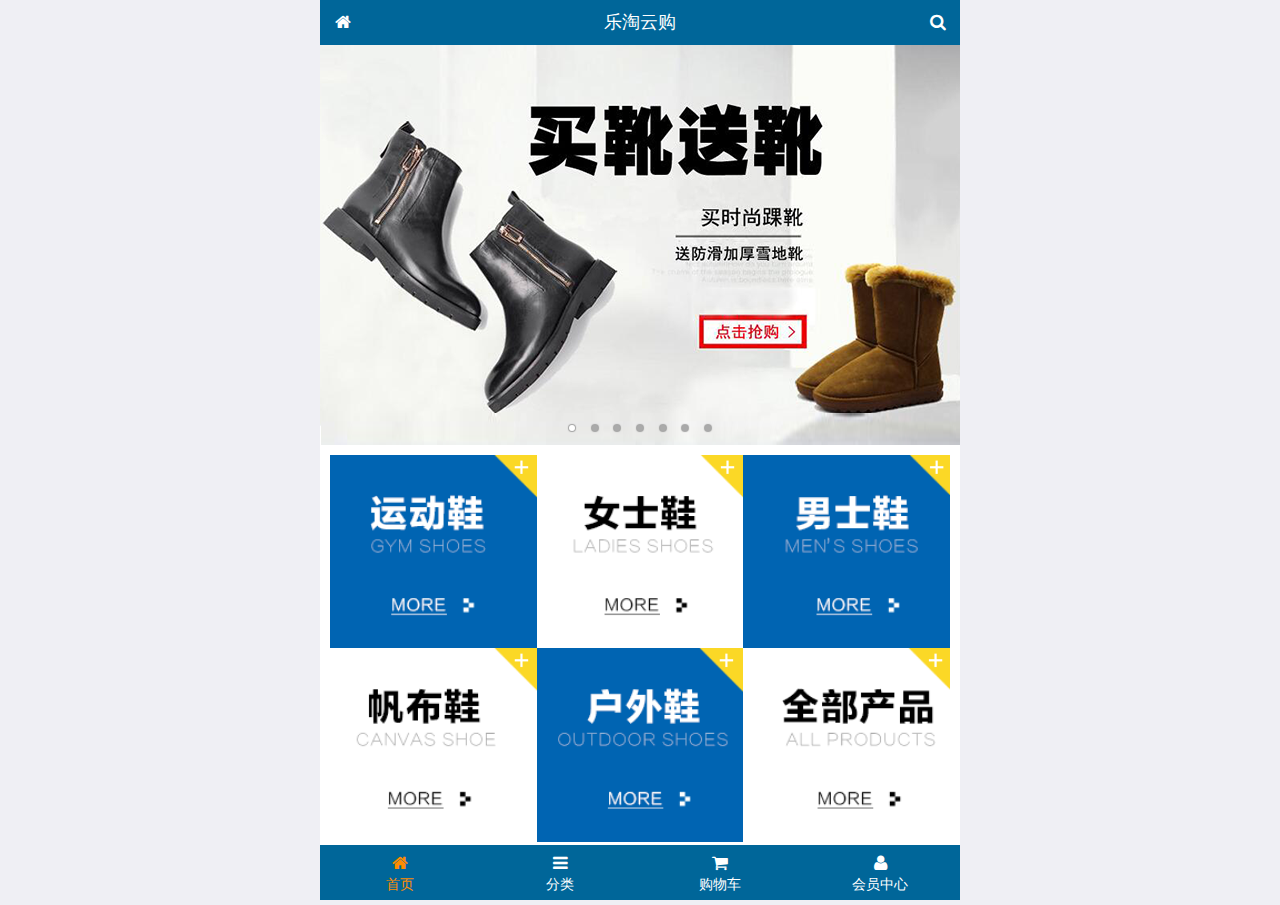
<file: public/front/index.html>
<!DOCTYPE html>
<html lang="en">
<head>
  <meta charset="UTF-8">
  <meta name="viewport" content="width=device-width, initial-scale=1.0,user-scalable=no" >
  <meta http-equiv="X-UA-Compatible" content="ie=edge">
  <title>乐淘移动端-首页</title>
  <link rel="icon" href="favicon.ico">
  <link rel="stylesheet" href="lib/mui/css/mui.css">
  <link rel="stylesheet" href="lib/fa/css/font-awesome.css">
  <link rel="stylesheet" href='css/common.css'>
  <link rel="stylesheet" href='css/index.css'>
</head>
<body>
  <div class="lt_container">
      <div class="lt_header">
          <a class = 'icon-left' href="index.html" ><span class = 'fa fa-home' ></span></a>
          <div class = 'title' >
            <h4>乐淘云购</h4>
          </div>
          <a class = 'icon-right' href="search.html" ><span class = 'fa fa-search'></span></a>
       </div>
      <div class="lt_content">
        <!-- 区域滚动 -->
          <div class="mui-scroll-wrapper">
              <div class="mui-scroll">
                <!--这里放置真实显示的DOM内容-->
                <!-- 轮播图 -->
                <div class="mui-slider">
                  <!-- 轮播图图片 -->
                    <div class="mui-slider-group mui-slider-loop">
                      <!--支持循环，需要重复图片节点-->
                      <div class="mui-slider-item mui-slider-item-duplicate"><a href="#"><img src="images/banner6.png" /></a></div>
                      <div class="mui-slider-item"><a href="#"><img src="images/banner1.png" /></a></div>
                      <div class="mui-slider-item"><a href="#"><img src="images/banner2.png" /></a></div>
                      <div class="mui-slider-item"><a href="#"><img src="images/banner3.png" /></a></div>
                      <div class="mui-slider-item"><a href="#"><img src="images/banner4.png" /></a></div>
                      <div class="mui-slider-item"><a href="#"><img src="images/banner5.png" /></a></div>
                      <div class="mui-slider-item"><a href="#"><img src="images/banner6.png" /></a></div>
      
                      <!--支持循环，需要重复图片节点-->
                      <div class="mui-slider-item mui-slider-item-duplicate"><a href="#"><img src="images/banner1.png" /></a></div>
                    </div>
                    <!-- 轮播图小圆点 -->
                    <div class="mui-slider-indicator">
                        <div class="mui-indicator mui-active"></div>
                        <div class="mui-indicator"></div>
                        <div class="mui-indicator"></div>
                        <div class="mui-indicator"></div>
                        <div class="mui-indicator"></div>
                        <div class="mui-indicator"></div>
                        <div class="mui-indicator"></div>
                      
                     </div>
                </div>
                <!-- 导航 -->
              <div class="nav">
                <ul class="mui-clearfix" > 
                  <li><a href="#"><img src="images/nav1.png" alt=""></a></li>
                  <li><a href="#"><img src="images/nav2.png" alt=""></a></li>
                  <li><a href="#"><img src="images/nav3.png" alt=""></a></li>
                  <li><a href="#"><img src="images/nav4.png" alt=""></a></li>
                  <li><a href="#"><img src="images/nav5.png" alt=""></a></li>
                  <li><a href="#"><img src="images/nav6.png" alt=""></a></li>
                </ul>
              </div>
              <div class="lt_product">
                <a href="#">
                  <img src="images/product.jpg" alt="">
                  <p class = 'mui-ellipsis-2'>adidas阿迪达斯 男式 场下休闲篮球鞋S83700场下休闲篮球鞋S83700 </p>  <!-- mui-ellipsis-2双行溢出 -->
                  <p>
                    <span class = 'price' >&yen;560</span>
                    <span class = 'oldPrice'>&yen;580</span>
                  </p>
                  <button class = 'mui-btn mui-btn-primary' >立即购买</button>
                </a>
                <a href="#">
                    <img src="images/product.jpg" alt="">
                    <p class = 'mui-ellipsis-2'>adidas阿迪达斯 男式 场下休闲篮球鞋S83700场下休闲篮球鞋S83700 </p>  <!-- mui-ellipsis-2双行溢出 -->
                    <p>
                      <span class = 'price' >&yen;560</span>
                      <span class = 'oldPrice'>&yen;580</span>
                    </p>
                    <button class = 'mui-btn mui-btn-primary' >立即购买</button>
                  </a>
                  <a href="#">
                      <img src="images/product.jpg" alt="">
                      <p class = 'mui-ellipsis-2'>adidas阿迪达斯 男式 场下休闲篮球鞋S83700场下休闲篮球鞋S83700 </p>  <!-- mui-ellipsis-2双行溢出 -->
                      <p>
                        <span class = 'price' >&yen;560</span>
                        <span class = 'oldPrice'>&yen;580</span>
                      </p>
                      <button class = 'mui-btn mui-btn-primary' >立即购买</button>
                    </a>
                    <a href="#">
                        <img src="images/product.jpg" alt="">
                        <p class = 'mui-ellipsis-2'>adidas阿迪达斯 男式 场下休闲篮球鞋S83700场下休闲篮球鞋S83700 </p>  <!-- mui-ellipsis-2双行溢出 -->
                        <p>
                          <span class = 'price' >&yen;560</span>
                          <span class = 'oldPrice'>&yen;580</span>
                        </p>
                        <button class = 'mui-btn mui-btn-primary' >立即购买</button>
                      </a>
              </div>
              </div>
            </div>
         
      </div>
     <div class="lt_footer">
       <ul >
        <li class='now'>
          <a href="index.html">
            <span class='fa fa-home'></span>
            <p>首页</p>
          </a>
        </li>
        <li>
          <a href="category.html">
            <span class='fa fa-bars'></span>
            <p>分类</p>
          </a>
        </li>
        <li>
          <a href="cart.html">
            <span class='fa fa-shopping-cart'></span>
            <p>购物车</p>
          </a>
        </li>
        <li>
          <a href="user.html">
            <span class='fa fa-user'></span>
            <p>会员中心</p>
          </a>
        </li>
       </ul>
     </div>
  </div>


 <script src = 'lib/mui/js/mui.js' ></script>
 <script src = 'js/common.js' ></script>


</body>
</html>
</file>
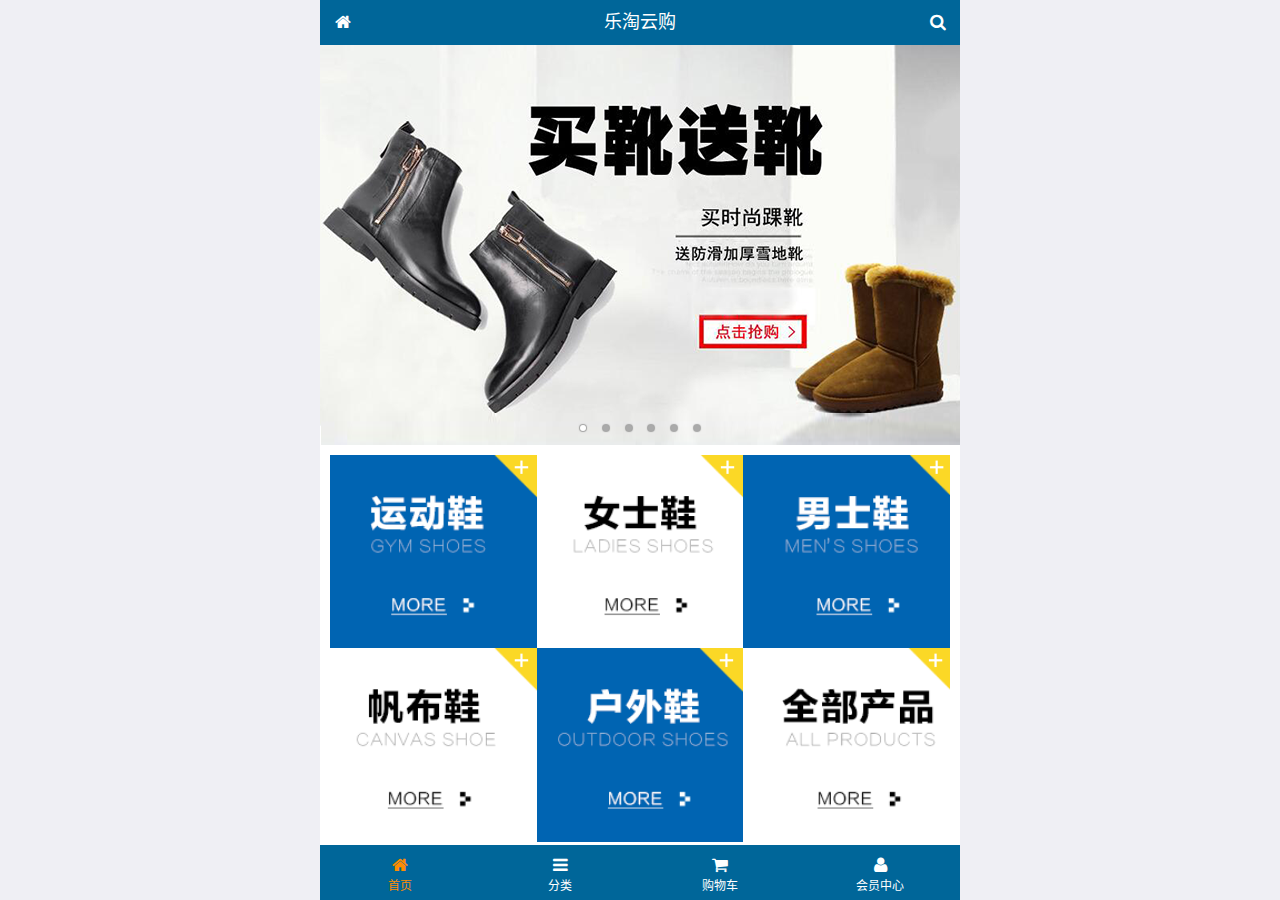
<file: public/mobile/index.html>
<!DOCTYPE html>
<html lang="zh-CN">
<head>
  <meta charset="UTF-8">
  <meta name="viewport"
        content="width=device-width, user-scalable=no, initial-scale=1.0, maximum-scale=1.0, minimum-scale=1.0">
  <title>乐淘商城-首页</title>
  <link rel="icon" href="favicon.ico" type="image/x-icon">
  <link rel="stylesheet" href="lib/mui/css/mui.css">
  <link rel="stylesheet" href="lib/fa/css/font-awesome.css">
  <link rel="stylesheet" href="css/common.css">
  <link rel="stylesheet" href="css/index.css">

</head>
<body>

<div class="lt_container">
  
  <div class="lt_header">
    <a class="icon_left" href="index.html"><span class="fa fa-home"></span></a>
    <h4>乐淘云购</h4>
    <a class="icon_right" href="search.html"><span class="fa fa-search"></span></a>
  </div>

  <div class="lt_main">

    <!--滚动容器的父盒子-->
    <div class="mui-scroll-wrapper">
      <!--子盒子-->
      <div class="mui-scroll">
        <!--这里放置真实显示的DOM内容-->

        <!--轮播图-->
        <div class="mui-slider">
          <div class="mui-slider-group mui-slider-loop">
          <div class="mui-slider-item mui-slider-item-duplicate"><a href="#"><img src="images/banner6.png" /></a></div>
          <div class="mui-slider-item"><a href="#"><img src="images/banner1.png" /></a></div>
          <div class="mui-slider-item"><a href="#"><img src="images/banner2.png" /></a></div>
          <div class="mui-slider-item"><a href="#"><img src="images/banner3.png" /></a></div>
          <div class="mui-slider-item"><a href="#"><img src="images/banner4.png" /></a></div>
          <div class="mui-slider-item"><a href="#"><img src="images/banner5.png" /></a></div>
          <div class="mui-slider-item"><a href="#"><img src="images/banner6.png" /></a></div>
          <div class="mui-slider-item mui-slider-item-duplicate"><a href="#"><img src="images/banner1.png" /></a></div>
        </div>
          <div class="mui-slider-indicator">
            <div class="mui-indicator mui-active"></div>
            <div class="mui-indicator"></div>
            <div class="mui-indicator"></div>
            <div class="mui-indicator"></div>
            <div class="mui-indicator"></div>
            <div class="mui-indicator"></div>
          </div>
        </div>

        <!--导航栏-->
        <div class="lt_nav">

          <ul class="mui-clearfix">
            <li><a href="#"><img src="images/nav1.png" alt=""></a></li>
            <li><a href="#"><img src="images/nav2.png" alt=""></a></li>
            <li><a href="#"><img src="images/nav3.png" alt=""></a></li>
            <li><a href="#"><img src="images/nav4.png" alt=""></a></li>
            <li><a href="#"><img src="images/nav5.png" alt=""></a></li>
            <li><a href="#"><img src="images/nav6.png" alt=""></a></li>
          </ul>

        </div>
        
        
        <!--商品区域-->
        <div class="lt_product mui-clearfix">
  
          <a href="#" class="item">
            <img src="images/product.jpg" alt="">
            <p class="mui-ellipsis-2">adidas阿迪达斯 男式 场下休闲篮球鞋S83700场下休闲篮球鞋S83700 </p>
            <p>
              <span class="price">&yen;560</span>
              <span class="oldPrice">&yen;580</span>
            </p>
            <button class="mui-btn mui-btn-blue">立即购买</button>
          </a>
          <a href="#" class="item">
            <img src="images/product.jpg" alt="">
            <p class="mui-ellipsis-2">adidas阿迪达斯 男式 场下休闲篮球鞋S83700场下休闲篮球鞋S83700 </p>
            <p>
              <span class="price">&yen;560</span>
              <span class="oldPrice">&yen;580</span>
            </p>
            <button class="mui-btn mui-btn-blue">立即购买</button>
          </a>
          <a href="#" class="item">
            <img src="images/product.jpg" alt="">
            <p class="mui-ellipsis-2">adidas阿迪达斯 男式 场下休闲篮球鞋S83700场下休闲篮球鞋S83700 </p>
            <p>
              <span class="price">&yen;560</span>
              <span class="oldPrice">&yen;580</span>
            </p>
            <button class="mui-btn mui-btn-blue">立即购买</button>
          </a>
          <a href="#" class="item">
            <img src="images/product.jpg" alt="">
            <p class="mui-ellipsis-2">adidas阿迪达斯 男式 场下休闲篮球鞋S83700场下休闲篮球鞋S83700 </p>
            <p>
              <span class="price">&yen;560</span>
              <span class="oldPrice">&yen;580</span>
            </p>
            <button class="mui-btn mui-btn-blue">立即购买</button>
          </a>
          
        </div>

      </div>
    </div>

  </div>

  <div class="lt_footer">
    <ul class="mui-clearfix">
      <li class="now">
        <a href="index.html">
          <span class="fa fa-home"></span>
          <p>首页</p>
        </a>
      </li>
      <li>
        <a href="category.html">
          <span class="fa fa-bars"></span>
          <p>分类</p>
        </a>
      </li>
      <li>
        <a href="cart.html">
          <span class="fa fa-shopping-cart"></span>
          <p>购物车</p>
        </a>
      </li>
      <li>
        <a href="user.html">
          <span class="fa fa-user"></span>
          <p>会员中心</p>
        </a>
      </li>
    </ul>
  </div>
  
</div>


<script src="lib/mui/js/mui.js"></script>
<script src="js/common.js"></script>
</body>
</html>
</file>
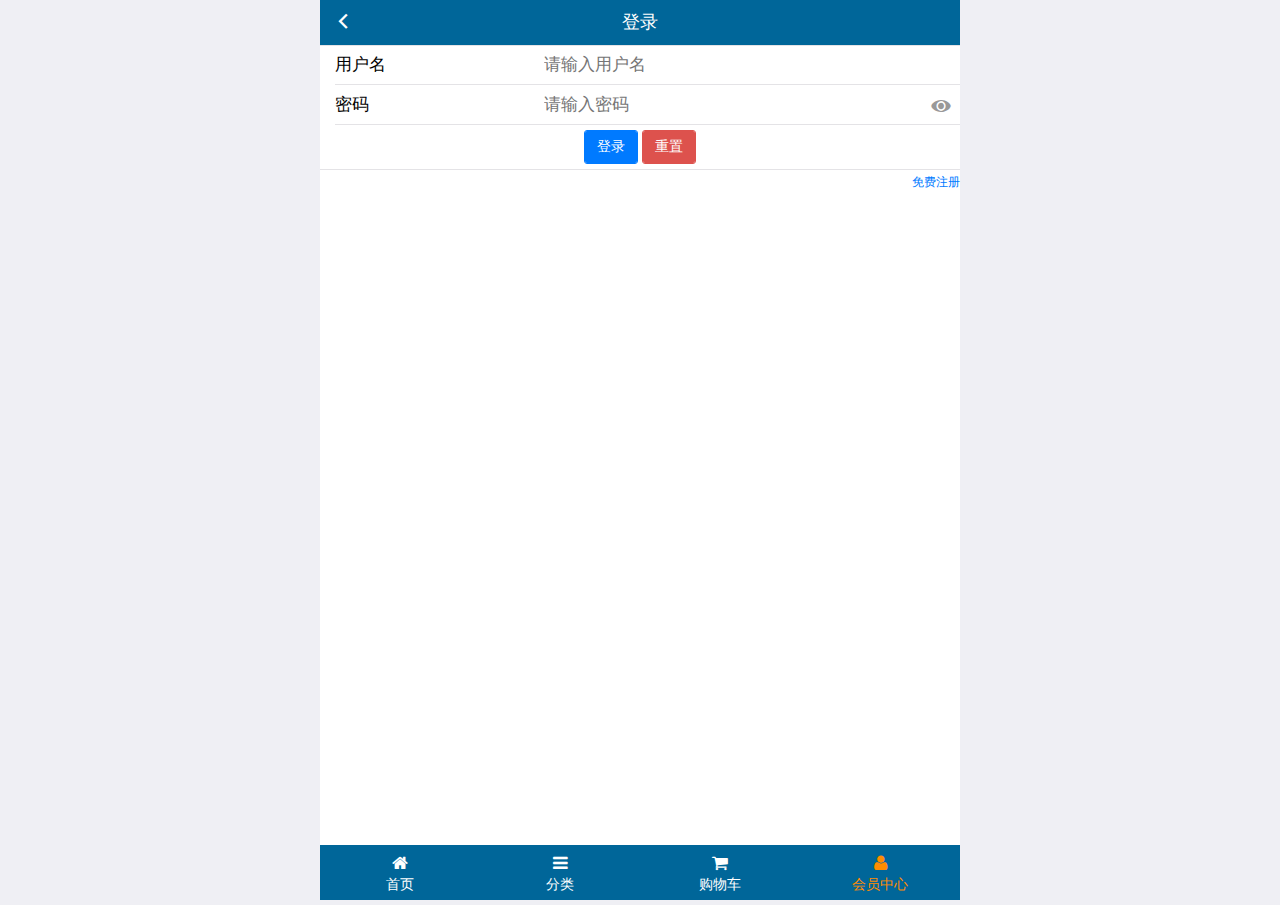
<file: public/front/login.html>
<!DOCTYPE html>
<html lang="en">
<head>
  <meta charset="UTF-8">
  <meta name="viewport" content="width=device-width, initial-scale=1.0,user-scalable=no" >
  <meta http-equiv="X-UA-Compatible" content="ie=edge">
  <title>乐淘移动端-登录</title>
  <link rel="icon" href="favicon.ico">
  <link rel="stylesheet" href="lib/mui/css/mui.css">
  <link rel="stylesheet" href="lib/fa/css/font-awesome.css">
  <link rel="stylesheet" href='css/common.css'>

</head>
<body>
  <div class="lt_container">
      <div class="lt_header"><!-- javascript:history.go(-1) 返回上一个页面 -->
          <a class = 'icon-left' href="javascript:history.go(-1)" ><span class = 'mui-icon mui-icon-back' ></span></a>
          <div class = 'title' >
            <h4>登录</h4>
          </div>
    
       </div>
      <div class="lt_content">
        <form class="mui-input-group">  <!-- 加上这个类mui-input-group就没有上左右的边框 -->
          <div class="mui-input-row">
              <label>用户名</label>
          <input type="text" class="mui-input-clear" placeholder="请输入用户名" name = 'username' >
          </div>
          <div class="mui-input-row">
              <label>密码</label>
              <input type="password" class="mui-input-password" placeholder="请输入密码" name = 'password'  >  
          </div>
          <div class="mui-button-row">
              <button type="button" class="mui-btn mui-btn-primary btn_login" >登录</button>
              <button type="reset" class="mui-btn mui-btn-danger" >重置</button>
          </div>
      </form>
         <div class= 'mui-text-right' >
           <a href="register.html" style = 'font-size: 12px' >免费注册</a>
         </div>
      </div>
     <div class="lt_footer">
       <ul >
        <li>
          <a href="index.html">
            <span class='fa fa-home'></span>
            <p>首页</p>
          </a>
        </li>
        <li>
          <a href="category.html">
            <span class='fa fa-bars'></span>
            <p>分类</p>
          </a>
        </li>
        <li>
          <a href="cart.html">
            <span class='fa fa-shopping-cart'></span>
            <p>购物车</p>
          </a>
        </li>
        <li class='now'>
          <a href="user.html">
            <span class='fa fa-user'></span>
            <p>会员中心</p>
          </a>
        </li>
       </ul>
     </div>
  </div>


 <script src = 'lib/mui/js/mui.js' ></script>
 <script src = 'lib/zepto/zepto.min.js'></script>
 <script src = 'js/common.js' ></script>
 <script src = 'js/login.js' ></script>


</body>
</html>
</file>
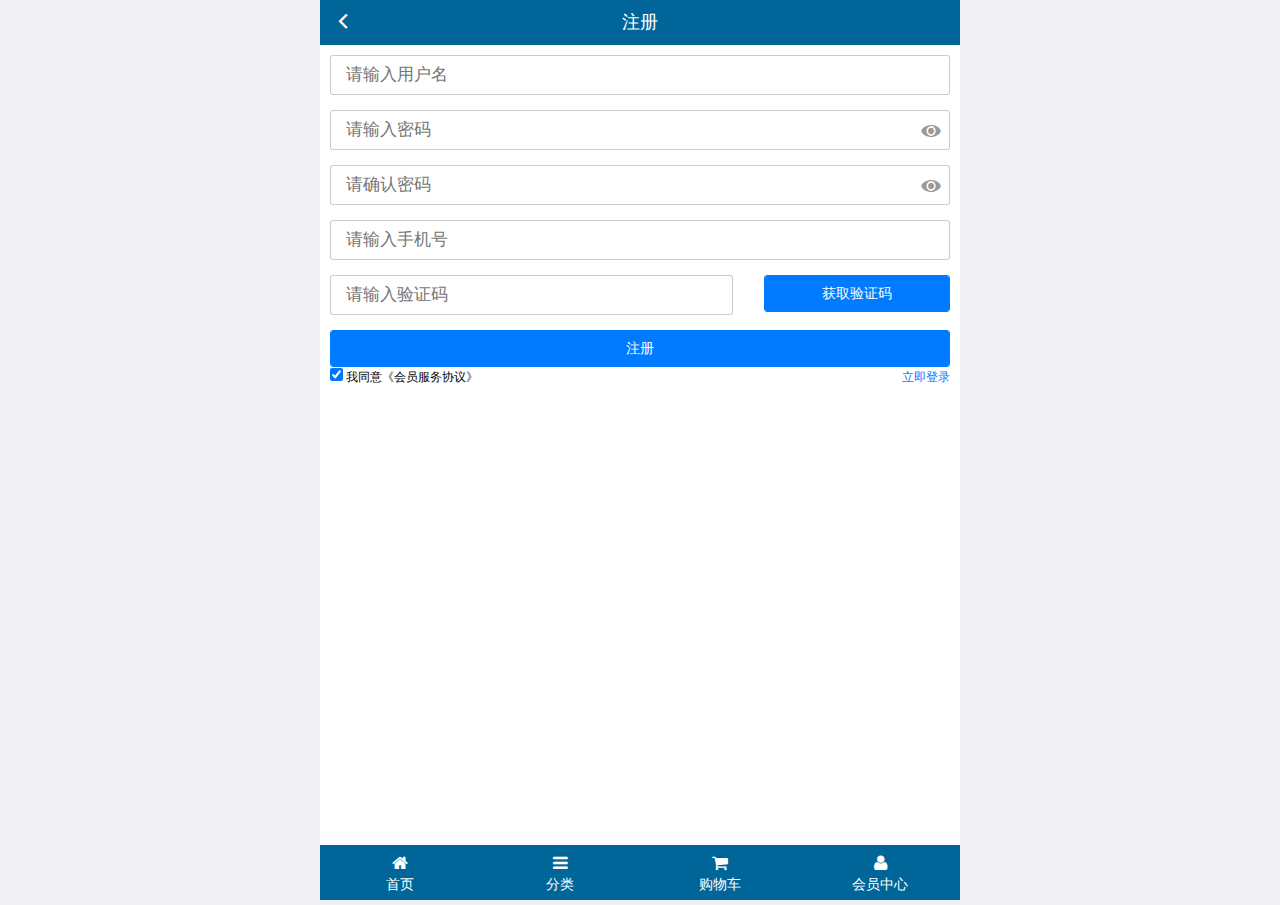
<file: public/front/register.html>
<!DOCTYPE html>
<html lang="en">
<head>
  <meta charset="UTF-8">
  <meta name="viewport" content="width=device-width, initial-scale=1.0,user-scalable=no" >
  <meta http-equiv="X-UA-Compatible" content="ie=edge">
  <title>乐淘移动端-会员中心</title>
  <link rel="icon" href="favicon.ico">
  <link rel="stylesheet" href="lib/mui/css/mui.css">
  <link rel="stylesheet" href="lib/fa/css/font-awesome.css">
  <link rel="stylesheet" href='css/common.css'>
  <link rel="stylesheet" href='css/register.css'>

</head>
<body>
  <div class="lt_container">
      <div class="lt_header">
          <a class = 'icon-left' href="javascript:history.go(-1);" ><span class = 'mui-icon mui-icon-back' ></span></a>
          <div class = 'title' >
            <h4>注册</h4>
          </div>
      
       </div>
      <div class="lt_content">
        
        <form >
            <div class="mui-input-row">
                <input type="text" name="username" class="mui-input-clear" placeholder="请输入用户名">
              </div>
              <div class="mui-input-row">
                <input type="password" name="password" class="mui-input-password" placeholder="请输入密码">
              </div>
              <div class="mui-input-row">
                <input type="password" id = 'repass'  class="mui-input-password" placeholder="请确认密码">
              </div>
              <div class="mui-input-row">
                <input type="text" name="mobile" class="mui-input-clear" placeholder="请输入手机号">
              </div>
           <div class="mui-input-row vcode_wrap">
              <input type="text" name="vCode" class="mui-input-clear" placeholder="请输入验证码">
              <button type = 'button' class="mui-btn mui-btn-primary btn_vcode">获取验证码</button>
              <!-- 必须将type设置成button，这样才能阻止表单跳转， -->
            </div>
            <div class="mui-input-row">
                <button type = 'button' class="mui-btn mui-btn-primary mui-block btn_register">注册</button>
              </div>
            <div class="mui-input-row tips">
              <span class="mui-pull-left">
                <input type="checkbox" checked>
                我同意《会员服务协议》
              </span>
              <span class="mui-pull-right">
                <a href="login.html">立即登录</a>
              </span>
            </div>
      </form>
      </div>
     <div class="lt_footer">
       <ul >
        <li>
          <a href="index.html">
            <span class='fa fa-home'></span>
            <p>首页</p>
          </a>
        </li>
        <li>
          <a href="category.html">
            <span class='fa fa-bars'></span>
            <p>分类</p>
          </a>
        </li>
        <li>
          <a href="index.html">
            <span class='fa fa-shopping-cart'></span>
            <p>购物车</p>
          </a>
        </li>
        <li >
          <a href="user.html">
            <span class='fa fa-user'></span>
            <p>会员中心</p>
          </a>
        </li>
       </ul>
     </div>
  </div>

 <script src = 'lib/mui/js/mui.js' ></script>
 <script src="lib/zepto/zepto.min.js"></script>
 <script src="lib/artTemplate/template-web.js"></script>
 <script src = 'js/common.js' ></script>
 <script src = 'js/register.js' ></script>


</body>
</html>
</file>
<file: public/front/css/common.css>
*{
  margin: 0;
  padding: 0;
  list-style: none;
}
img{
  display: block;
  width: 100%;
}
html,body{
  height: 100%;
}
.lt_container{
  width: 100%;
  height: 100%;
  max-width: 640px;
  min-width: 320px;
  /* //background-color: #fff; */
  margin: 0 auto;
  position: relative;
  padding-top:45px;/*放header*/
  padding-bottom:55px;/*放footer*/
  
}
.lt_header{
  width: 100%;
  height: 45px;
  background-color: #069;
  position: absolute;
  top:0;
}
.lt_header .icon-left,
.lt_header .icon-right{
  width: 45px;
  height: 45px;
  position: absolute;
  top: 0;
  line-height: 45px;
  text-align: center;
  color: #fff;
}
.lt_header .icon-left{
  left: 0;
}
.lt_header .icon-right{
  right:0;
}
.lt_header h4{
  text-align: center;
  height: 45px;
  line-height: 45px;
  color: #fff;
  font-weight: 400;
  margin: 0;/*用mui插件，h4自带了margin-top，margin-bottom*/
}
.lt_footer{
  width: 100%;
  height: 55px;
  background-color: #069;
  position: absolute;
 bottom:0;

}
.lt_footer li{
  float: left;
  width: 25%;
  text-align: center;
padding-top:8px;
}
.lt_footer li a{
  width: 100%;
  height: 100%;
  color:#fff;
}
.lt_footer li a p{/*因为mui框架给p设置了颜色，所以p不会继承父元素的元素，要单独给p设置样式*/
  color:#fff;
}
.lt_footer li.now a{
  color:darkorange;
}
.lt_footer li.now a p{
  color:darkorange;
}
.lt_content{
  width: 100%;
  height: 100%;
  background-color: #fff;
  position: relative;/*因为mui框架的滚动区域，要相对父容器定位，所以要给定位*/
}

/* 商品详情 公共样式 */
.lt_product{
  padding: 10px;
}
.lt_product a{
  float: left;
  width: 48%;/*为了让一排的两个a中间有间隙*/
  padding: 10px;
  border: 1px solid #ccc;
  background-color: #fff;
  text-align: center;
  margin-bottom:10px;
}
.lt_product a:nth-child(even){
  margin-left: 4%;
}
.lt_product a .price{
  color: red
}

.lt_product .proName {
  height: 39px;
}
.lt_product a .oldPrice{
 text-decoration: line-through
}

/* 搜索框公共样式 */
.lt_search{
  padding:10px;
  position: relative;
}
.lt_search input{
  width: 100%;
  height: 34px;
  line-height: 34px;
  font-size: 12px;
  padding: 0;
  margin: 0;
  padding-left: 10px;
  border: 1px solid #007aff;
}
.lt_search button{
  position: absolute;
  top: 10px;
  right: 10px;
  color:#fff;
  border-radius: 0 3px 3px 0;
}

.p-10{
  padding: 10px;
  border-top: 1px solid #ccc;
}
</file>
<file: public/front/css/index.css>
.nav{
  padding: 10px;
 /* // background-color: #fff; */
}
.nav li{
  float: left;
  width: 33.33%;
}
/* 商品的样式在公共样式中 */
</file>
<file: public/mobile/css/common.css>
@charset "UTF-8";

html,body {
  height: 100%;
}

* {
  margin: 0;
  padding: 0;
  list-style: none;
}

img {
  width: 100%;
  display: block;
}

.lt_container {
  width: 100%;
  height: 100%;
  max-width: 640px;
  min-width: 320px;
  margin: 0 auto;
  position: relative;
  padding-top: 45px;
  padding-bottom: 55px;
}

.lt_header {
  width: 100%;
  height: 45px;
  background-color: #069;
  position: absolute;
  top: 0;
}


.lt_header .icon_left,
.lt_header .icon_right{
  height: 45px;
  width: 45px;
  position: absolute;
  top: 0;
  color: #fff;
  text-align: center;
  line-height: 45px;
}

.lt_header h4 {
  text-align: center;
  line-height: 45px;
  color: #fff;
  font-weight: 400;
  margin: 0;
}

.lt_header .icon_left {
  left: 0;
}

.lt_header .icon_right {
  right: 0;
}




.lt_footer {
  width: 100%;
  height: 55px;
  background-color: #069;
  position: absolute;
  bottom: 0;
}


.lt_footer li {
  float: left;
  width: 25%;
  text-align: center;
  padding-top: 10px;
}

/*这句话是什么意思  必须是.lt_footer下的li并且还要有now这个类才会生效*/
.lt_footer li.now a{
  color: darkorange;
}

.lt_footer li.now p {
  color: darkorange;
}

.lt_footer a {
  color: #fff;
}

.lt_footer p {
  color: #fff;
  font-size: 12px;
  margin: 0;
}



.lt_main {
  width: 100%;
  height: 100%;
  background-color: #fff;
  /*可以保证，所有的内容全部都是在main内部*/
  overflow: hidden;
  position: relative;
}



.lt_product {
  padding: 10px;
}

.lt_product .item {
  display: block;
  float: left;
  width: 48%;
  border: 1px solid #ccc;
  padding: 10px;
  text-align: center;
  margin-bottom: 10px;
}

.lt_product .item:nth-child(odd){
  margin-right: 4%;
}

.lt_product .item .proName {
  height: 39px;
}

.lt_product .item .price {
  color: red;
}

.lt_product .item .oldPrice {
  text-decoration: line-through;
}



.lt_search {
  padding: 10px;
  position: relative;
}

.lt_search .search_input {
  height: 34px;
  border: 1px solid #007aff;
  font-size: 12px;
  border-radius: 5px;
  margin: 0;
}

.lt_search .search_btn {
  position: absolute;
  right: 10px;
  top: 10px;
  border-radius: 0 5px 5px 0;
}
</file>
<file: public/mobile/css/index.css>
@charset "UTF-8";

.lt_nav {
  padding: 10px;
}

.lt_nav li {
  width: 33.33%;
  float: left;
}
</file>
<file: public/front/css/register.css>
form{
  padding: 10px;
}
.vcode_wrap input{
  width: 65%;
}
.vcode_wrap .btn_vcode{
  width: 30%;
}
 

.mui-input-row .btn_register{
  width: 100%;
}
.tips{
  font-size: 12px
}
.btn_vcode.disabled{
  background-color: #666;
 border: 1px solid #666;

}
</file>
